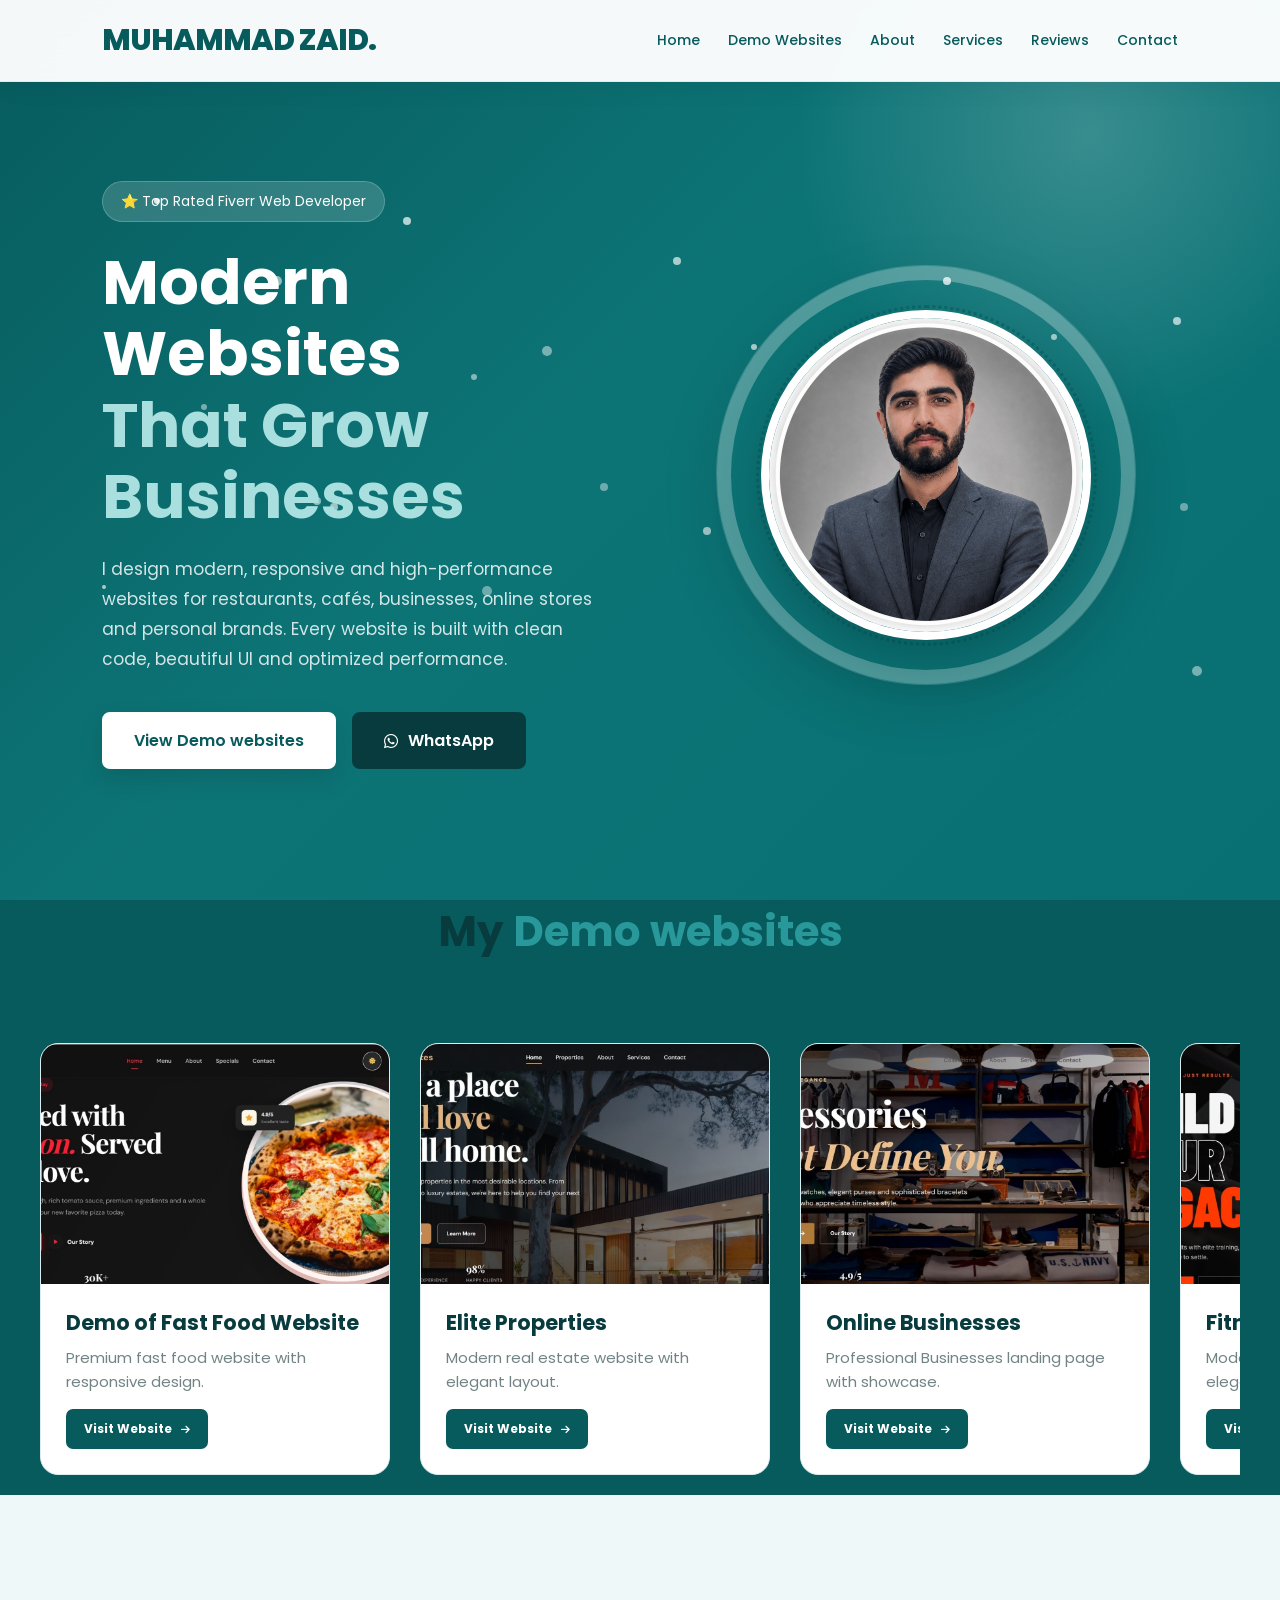
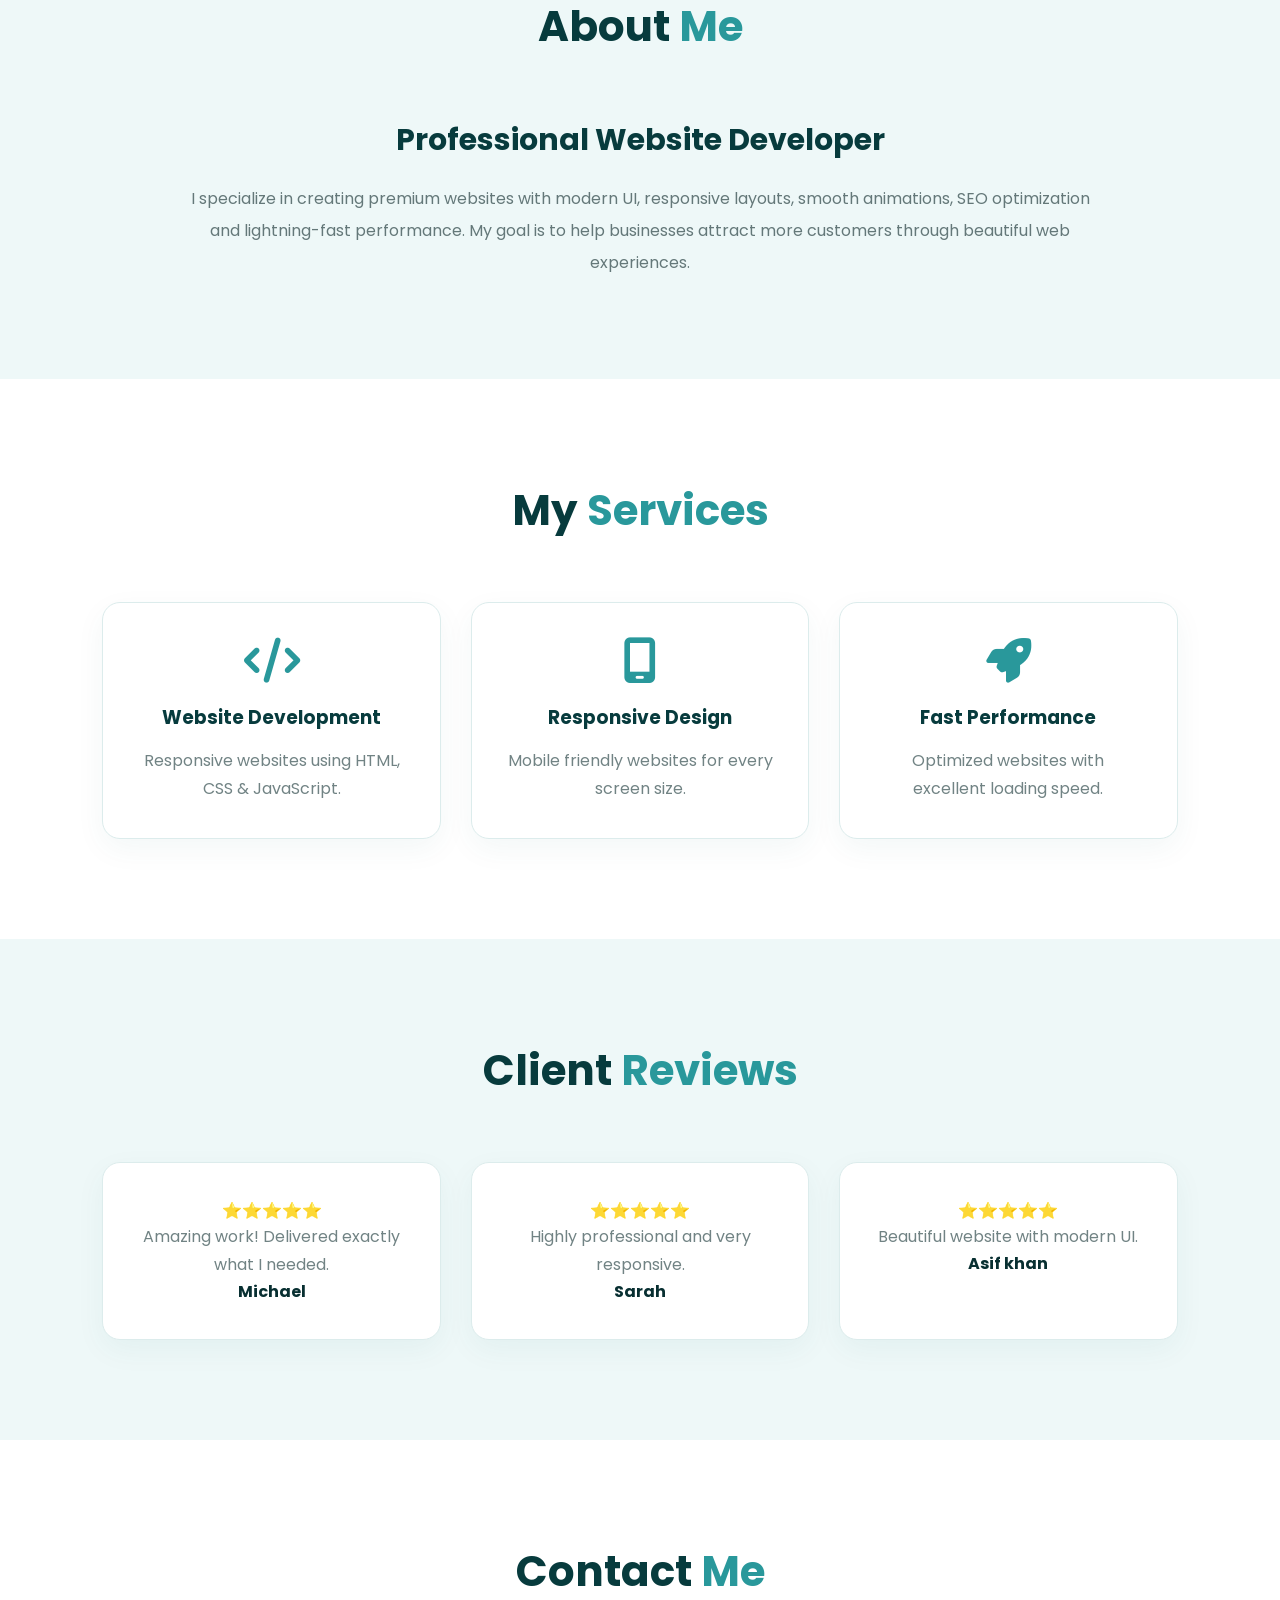
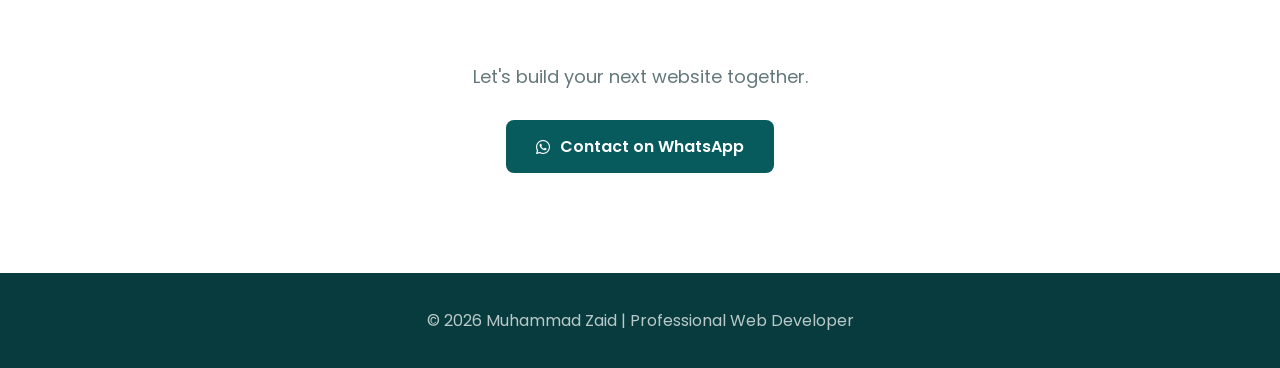
<file: index.html>
<!DOCTYPE html>
<html lang="en">

<head>
    <meta charset="UTF-8">
    <meta name="viewport" content="width=device-width, initial-scale=1.0">
    <title>Zaid Ahmad | Professional Web Developer</title>

    <link rel="stylesheet" href="style.css">

    <link href="https://fonts.googleapis.com/css2?family=Poppins:wght@300;400;500;600;700;800&display=swap"
        rel="stylesheet">

    <link rel="stylesheet"
        href="https://cdnjs.cloudflare.com/ajax/libs/font-awesome/6.6.0/css/all.min.css">
</head>

<body>

<header>

    <div class="logo">
       MUHAMMAD ZAID.
    </div>

    <nav>

        <a href="#home">Home</a>
         <a href="#portfolio">Demo Websites</a>
        <a href="#about">About</a>
        <a href="#services">Services</a>
       
        <a href="#reviews">Reviews</a>
        <a href="#contact">Contact</a>

    </nav>

</header>

<!-- HERO -->

<section class="hero" id="home">

    <div class="hero-content">

        <span class="tag">
            ⭐ Top Rated Fiverr Web Developer
        </span>

        <h1>

            Modern Websites<br>

            <span>That Grow Businesses</span>

        </h1>

        <p>

            I design modern, responsive and high-performance websites for
            restaurants, cafés, businesses, online stores and personal brands.

            Every website is built with clean code, beautiful UI and optimized
            performance.

        </p>

        <div class="hero-buttons">

            <a href="#portfolio" class="btn">
                View Demo websites
            </a>

            <a href="https://wa.me/923343199086"
                class="btn2"
                target="_blank">

                <i class="fa-brands fa-whatsapp"></i>

                WhatsApp

            </a>

        </div>

    </div>

    <div class="hero-image" >

        <img src="images/profile.png" alt="Profile">

    </div>

</section>


<h2 class="heading" id="portfolio">
    My <span>Demo websites</span>
</h2>

<div class="portfolio">

    <!-- Pizza Website -->
    <div class="project">

        <img src="images/demopizza.jpg" alt="Demo Pizza Website">

        <div class="project-info">

            <h3>Demo of Fast Food Website</h3>

            <p>
                Premium fast food website with responsive design.
            </p>

            <a href="demopizza.html" class="visit-btn">
                Visit Website
                <i class="fa-solid fa-arrow-right"></i>
            </a>

        </div>

    </div>


    <!-- Real Estate -->
    <div class="project">

        <img src="images/demoreal.jpg"
             alt="Elite Properties">

        <div class="project-info">

            <h3>Elite Properties</h3>

            <p>
                Modern real estate website with elegant layout.
            </p>

            <a href="demoreal.html" class="visit-btn">
                Visit Website
                <i class="fa-solid fa-arrow-right"></i>
            </a>

        </div>

    </div>


    <!-- Cafe -->
    <div class="project">

        <img src="images/demofashion.jpg"
             alt="Cafe Aroma">

        <div class="project-info">

            <h3>Online Businesses</h3>

            <p>
                Professional Businesses landing page with showcase.
            </p>

            <a href="demofashion.html" class="visit-btn">
                Visit Website
                <i class="fa-solid fa-arrow-right"></i>
            </a>

        </div>

    </div>

    <!-- gym -->
    <div class="project">

        <img src="images/demofitness.jpg"
             alt="Elite Properties">

        <div class="project-info">

            <h3>Fitness & Gym</h3>

            <p>
                Modern Fitness & Gym website with elegant layout.
            </p>

            <a href="demofitness.html" class="visit-btn">
                Visit Website
                <i class="fa-solid fa-arrow-right"></i>
            </a>

        </div>

    </div>

</div>



</section>


<!-- ABOUT -->

<section id="about">

    <h2 class="heading">

        About <span>Me</span>

    </h2>

    <div class="about">

        <div>

            <h3>Professional Website Developer</h3>

            <p>

                I specialize in creating premium websites with modern UI,
                responsive layouts, smooth animations, SEO optimization and
                lightning-fast performance.

                My goal is to help businesses attract more customers through
                beautiful web experiences.

            </p>

        </div>

    </div>

</section>

<!-- SERVICES -->

<section id="services">

    <h2 class="heading">

        My <span>Services</span>

    </h2>

    <div class="cards">

        <div class="card">

            <i class="fa-solid fa-code"></i>

            <h3>Website Development</h3>

            <p>

                Responsive websites using HTML, CSS & JavaScript.

            </p>

        </div>

        <div class="card">

            <i class="fa-solid fa-mobile-screen"></i>

            <h3>Responsive Design</h3>

            <p>

                Mobile friendly websites for every screen size.

            </p>

        </div>

        <div class="card">

            <i class="fa-solid fa-rocket"></i>

            <h3>Fast Performance</h3>

            <p>

                Optimized websites with excellent loading speed.

            </p>

        </div>

    </div>

</section>


<!-- REVIEWS -->

<section id="reviews">

    <h2 class="heading">

        Client <span>Reviews</span>

    </h2>

    <div class="cards">

        <div class="card">

            ⭐⭐⭐⭐⭐

            <p>

                Amazing work! Delivered exactly what I needed.

            </p>

            <h4> Michael </h4>

        </div>

        <div class="card">

            ⭐⭐⭐⭐⭐

            <p>

                Highly professional and very responsive.

            </p>

            <h4> Sarah </h4>

        </div>

        <div class="card">

            ⭐⭐⭐⭐⭐

            <p>

                Beautiful website with modern UI.

            </p>

            <h4> Asif khan</h4>

        </div>

    </div>

</section>

<!-- CONTACT -->

<section id="contact">

    <h2 class="heading">

        Contact <span>Me</span>

    </h2>

    <p class="contact-text">

        Let's build your next website together.

    </p>

    <a href="https://wa.me/923343199086"
        target="_blank"
        class="contact-btn">

        <i class="fa-brands fa-whatsapp"></i>

        Contact on WhatsApp

    </a>

</section>

<footer>

    <p>

        © 2026 Muhammad Zaid | Professional Web Developer

    </p>

</footer>

<script>
const portfolio = document.querySelector('.portfolio');
const projects = document.querySelectorAll('.project');
let index = 0;

function isMobile() {
  return window.innerWidth <= 650; /* matches your mobile breakpoint */
}

function autoSlide() {
  if (!isMobile()) return;

  index++;
  if (index >= projects.length) index = 0;

  const projectWidth = projects[0].offsetWidth + 20;
  portfolio.scrollTo({
    left: projectWidth * index,
    behavior: 'smooth'
  });
}

let slideInterval = setInterval(autoSlide, 3000); // 2 seconds

portfolio.addEventListener('touchstart', () => clearInterval(slideInterval));
</script>

</body>

</html>
</file>
<file: style.css>
/* ========================================
   GLOBAL
======================================== */

* {
    margin: 0;
    padding: 0;
    box-sizing: border-box;
    font-family: 'Poppins', sans-serif;
}

html {
    scroll-behavior: smooth;
}

body {
    background: #075b5d;
    color: #082f31;
    overflow-x: hidden;
}

/* ========================================
   HEADER
======================================== */

header {
    position: fixed;
    top: 0;
    left: 0;
    width: 100%;

    display: flex;
    justify-content: space-between;
    align-items: center;

    padding: 18px 8%;

    background: rgba(255, 255, 255, 0.96);
    backdrop-filter: blur(15px);

    border-bottom: 1px solid rgba(7, 91, 93, 0.08);

    z-index: 1000;

    box-shadow: 0 5px 25px rgba(0, 0, 0, 0.05);
}

.logo {
    font-size: 30px;
    font-weight: 800;
    color: #075b5d;
    letter-spacing: -1px;
}

nav {
    display: flex;
    align-items: center;
}

nav a {
    text-decoration: none;
    color: #075b5d;
    margin-left: 28px;
    font-weight: 500;
    font-size: 14px;
    transition: 0.3s ease;
}

nav a:hover {
    color: #2f9fa3;
}

/* ========================================
   HERO
======================================== */

.hero {
    min-height: 100vh;

    padding: 140px 8% 90px;

    display: flex;
    align-items: center;
    justify-content: space-between;

    gap: 70px;

    position: relative;
    overflow: hidden;

    background:
        radial-gradient(
            circle at 85% 15%,
            rgba(255, 255, 255, 0.18),
            transparent 22%
        ),
        linear-gradient(
            135deg,
            #075b5d 0%,
            #0d7476 45%,
            #087073 100%
        );

    isolation: isolate;
}

/* ========================================
   HERO BACKGROUND DECORATION
======================================== */

/* Floating white particles */

.hero::before {
    content: "";

    position: absolute;

    width: 6px;
    height: 6px;

    border-radius: 50%;

    background: rgba(255, 255, 255, 0.85);

    top: 22%;
    left: 12%;

    z-index: 1;

    box-shadow:
        120px 80px 0 2px rgba(255,255,255,.55),
        250px 20px 0 1px rgba(255,255,255,.70),
        390px 150px 0 2px rgba(255,255,255,.45),
        520px 60px 0 1px rgba(255,255,255,.65),
        680px 210px 0 2px rgba(255,255,255,.50),
        790px 80px 0 1px rgba(255,255,255,.75),
        900px 280px 0 2px rgba(255,255,255,.45),
        1020px 120px 0 1px rgba(255,255,255,.65),
        160px 300px 0 1px rgba(255,255,255,.55),
        330px 390px 0 2px rgba(255,255,255,.40),
        550px 330px 0 1px rgba(255,255,255,.60),
        720px 420px 0 2px rgba(255,255,255,.45),
        880px 350px 0 1px rgba(255,255,255,.70),
        1040px 470px 0 2px rgba(255,255,255,.45);

    animation: floatingParticles 12s ease-in-out infinite;

    pointer-events: none;
}

/* Second set of floating particles */

.hero::after {
    content: "";

    position: absolute;

    width: 4px;
    height: 4px;

    border-radius: 50%;

    background: rgba(255,255,255,.65);

    top: 65%;
    left: 8%;

    z-index: 1;

    box-shadow:
        100px -180px 0 1px rgba(255,255,255,.45),
        230px -80px 0 2px rgba(255,255,255,.60),
        370px -210px 0 1px rgba(255,255,255,.50),
        500px -100px 0 2px rgba(255,255,255,.40),
        650px -240px 0 1px rgba(255,255,255,.65),
        800px -130px 0 2px rgba(255,255,255,.45),
        950px -250px 0 1px rgba(255,255,255,.60),
        1080px -80px 0 2px rgba(255,255,255,.40);

    animation: floatingParticles2 16s ease-in-out infinite;

    pointer-events: none;
}

@keyframes floatingParticles {

    0% {
        transform: translate(0, 0);
        opacity: .55;
    }

    25% {
        transform: translate(15px, -20px);
        opacity: .8;
    }

    50% {
        transform: translate(-10px, -40px);
        opacity: 1;
    }

    75% {
        transform: translate(20px, -20px);
        opacity: .75;
    }

    100% {
        transform: translate(0, 0);
        opacity: .55;
    }
}

@keyframes floatingParticles2 {

    0% {
        transform: translate(0, 0);
        opacity: .45;
    }

    50% {
        transform: translate(-25px, -35px);
        opacity: .85;
    }

    100% {
        transform: translate(0, 0);
        opacity: .45;
    }
}

/* ========================================
   HERO CONTENT
======================================== */

.hero-content {
    flex: 1;
    position: relative;
    z-index: 5;
}

.tag {
    display: inline-block;

    background: rgba(255,255,255,0.16);

    color: #ffffff;

    padding: 9px 18px;

    border-radius: 40px;

    margin-bottom: 25px;

    border: 1px solid rgba(255,255,255,0.20);

    font-size: 14px;
}

.hero h1 {
    font-size: 62px;

    line-height: 1.15;

    margin-bottom: 22px;

    color: #ffffff;

    font-weight: 700;

    max-width: 700px;
}

.hero h1 span {
    color: #a9e0df;
}

.hero p {
    color: rgba(255,255,255,0.82);

    font-size: 17px;

    line-height: 30px;

    max-width: 620px;

    margin-bottom: 38px;
}

/* ========================================
   HERO BUTTONS
======================================== */

.hero-buttons {
    display: flex;
    gap: 16px;
}

.btn,
.btn2,
.contact-btn {
    display: inline-flex;

    align-items: center;
    justify-content: center;

    gap: 10px;

    text-decoration: none;

    padding: 14px 30px;

    border-radius: 8px;

    font-weight: 600;

    transition: 0.3s ease;
}

/* Main button */

.btn {
    background: #ffffff;

    color: #075b5d;

    border: 2px solid #ffffff;

    box-shadow: 0 10px 25px rgba(0,0,0,0.12);
}

.btn:hover {
    transform: translateY(-4px);

    background: #dff4f3;

    box-shadow:
        0 15px 30px rgba(0,0,0,0.16);
}

/* Second button */

.btn2 {
    background: #073b3d;

    color: #ffffff;

    border: 2px solid #073b3d;
}

.btn2:hover {
    transform: translateY(-4px);

    background: #0a4d4f;

    box-shadow:
        0 12px 25px rgba(0,0,0,0.18);
}

/* ========================================
   HERO IMAGE
======================================== */

.hero-image {
    flex: 1;

    display: flex;

    justify-content: center;
    align-items: center;

    position: relative;

    min-height: 500px;

    z-index: 5;
}

/* SMALLER OUTER CIRCULAR RING */

.hero-image::before {
    content: "";

    position: absolute;

    width: 390px;
    height: 390px;

    border-radius: 50%;

    border: 14px solid rgba(255,255,255,0.28);

    box-shadow:
        0 0 0 1px rgba(255,255,255,0.18),
        0 20px 60px rgba(0,0,0,0.12);

    z-index: 0;
}

/* SMALLER INNER DOTTED RING */

.hero-image::after {
    content: "";

    position: absolute;

    width: 335px;
    height: 335px;

    border-radius: 50%;

    border: 3px dotted rgba(7,91,93,0.55);

    z-index: 1;
}

.hero-image img {
    width: 330px;
    height: 330px;

    border-radius: 50%;

    object-fit: cover;

    border: 8px solid #ffffff;

    position: relative;

    z-index: 3;

    box-shadow:
        0 20px 50px rgba(0,0,0,0.20);

    animation: profileFloat 5s ease-in-out infinite;
}

@keyframes profileFloat {

    0%,
    100% {
        transform: translateY(0);
    }

    50% {
        transform: translateY(-8px);
    }
}

/* ========================================
   SECTIONS
======================================== */

section {
    padding: 100px 8%;

    background: #ffffff;

    position: relative;
}

section:nth-of-type(even) {
    background: #eef8f8;
}

.heading {
    font-size: 42px;

    text-align: center;

    margin-bottom: 60px;

    color: #073b3d;
}

.heading span {
    color: #29989b;
}

/* ========================================
   ABOUT
======================================== */

.about {
    max-width: 900px;

    margin: auto;

    text-align: center;
}

.about h3 {
    font-size: 30px;

    margin-bottom: 20px;

    color: #073b3d;
}

.about p {
    color: #647879;

    line-height: 32px;

    font-size: 16px;
}

/* ========================================
   CARDS
======================================== */

.cards {
    display: grid;

    grid-template-columns:
        repeat(
            auto-fit,
            minmax(280px, 1fr)
        );

    gap: 30px;
}

.card {
    background: #ffffff;

    padding: 35px;

    border-radius: 18px;

    transition: 0.35s ease;

    border: 1px solid #dcecec;

    text-align: center;

    box-shadow:
        0 10px 30px rgba(7,91,93,0.05);
}

.card:hover {
    transform: translateY(-10px);

    border-color: #73bfc0;

    box-shadow:
        0 20px 40px rgba(7,91,93,0.12);
}

.card i {
    font-size: 45px;

    color: #29989b;

    margin-bottom: 20px;
}

.card h3 {
    margin-bottom: 15px;

    color: #073b3d;
}

.card p {
    color: #718384;

    line-height: 28px;
}

/* ========================================
   PORTFOLIO
======================================== */

.portfolio {
    width: 100%;

    max-width: 1200px;

    margin: 0 auto;

    padding: 20px;

    display: flex;

    gap: 30px;

    overflow-x: auto;

    scroll-snap-type: x mandatory;

    -webkit-overflow-scrolling: touch;

    box-sizing: border-box;
}

/* Hide scrollbar */

.portfolio::-webkit-scrollbar {
    display: none;
}

.portfolio {
    -ms-overflow-style: none;

    scrollbar-width: none;
}

/* ========================================
   PROJECT CARD
======================================== */

.project {
    flex: 0 0 350px;

    min-width: 0;

    background: #ffffff;

    overflow: hidden;

    border-radius: 18px;

    box-sizing: border-box;

    scroll-snap-align: start;

    border: 1px solid #dcecec;

    transition:
        transform 0.35s ease,
        box-shadow 0.35s ease;
}

.project:hover {
    transform: translateY(-10px);

    box-shadow:
        0 20px 40px rgba(7,91,93,0.13);
}

/* ========================================
   PROJECT IMAGE
======================================== */

.project img {
    display: block;

    width: 100%;

    max-width: 100%;

    height: 240px;

    object-fit: cover;

    box-sizing: border-box;

    transition:
        transform 0.5s ease;
}

.project:hover img {
    transform: scale(1.04);
}

/* ========================================
   PROJECT INFO
======================================== */

.project-info {
    width: 100%;

    padding: 25px;

    box-sizing: border-box;
}

.project-info h3 {
    margin: 0 0 10px;

    color: #073b3d;

    font-size: 21px;

    line-height: 1.3;
}

.project-info p {
    margin: 0;

    color: #718384;

    font-size: 15px;

    line-height: 1.6;
}

/* ========================================
   VISIT WEBSITE BUTTON
======================================== */

.visit-btn {
    display: inline-flex;

    align-items: center;

    justify-content: center;

    gap: 9px;

    margin-top: 15px;

    padding: 11px 18px;

    color: #ffffff !important;

    background: #075b5d;

    border-radius: 7px;

    font-size: 12px;

    font-weight: 700;

    text-decoration: none !important;

    transition: all 0.3s ease;
}

.visit-btn:hover {
    background: #29989b;

    color: #ffffff !important;

    transform: translateY(-3px);

    box-shadow:
        0 8px 20px rgba(7,91,93,0.22);
}

.visit-btn i {
    font-size: 10px;

    transition:
        transform 0.3s ease;
}

.visit-btn:hover i {
    transform: translateX(4px);
}

/* ========================================
   CONTACT
======================================== */

.contact-text {
    text-align: center;

    margin-bottom: 30px;

    color: #647879;

    font-size: 18px;
}

.contact-btn {
    background: #075b5d;

    color: #ffffff;

    display: flex;

    width: max-content;

    margin: auto;

    border-radius: 8px;
}

.contact-btn:hover {
    background: #29989b;

    transform: translateY(-5px);

    box-shadow:
        0 15px 35px rgba(7,91,93,0.22);
}

/* ========================================
   FOOTER
======================================== */

footer {
    background: #073b3d;

    padding: 35px;

    text-align: center;

    color: rgba(255,255,255,0.72);
}

/* ========================================
   TABLET
======================================== */

@media (max-width: 950px) {

    .portfolio {
        gap: 25px;

        padding: 0 18px;
    }

    .project {
        flex: 0 0 320px;
    }

    .hero-image::before {
        width: 350px;
        height: 350px;
    }

    .hero-image::after {
        width: 305px;
        height: 305px;
    }

}

/* ========================================
   MOBILE
======================================== */

@media (max-width: 900px) {

    .hero {
        flex-direction: column-reverse;

        text-align: center;

        padding-top: 130px;
    }

    .hero-buttons {
        justify-content: center;

        flex-wrap: wrap;
    }

    .hero-image {
        min-height: 380px;
    }

    .hero-image img {
        width: 280px;
        height: 280px;
    }

    .hero-image::before {
        width: 320px;
        height: 320px;
    }

    .hero-image::after {
        width: 275px;
        height: 275px;
    }

    .hero h1 {
        font-size: 44px;
    }

    nav {
        display: none;
    }

}

/* ========================================
   MOBILE PORTFOLIO
======================================== */

@media (max-width: 650px) {

    .portfolio {
        gap: 20px;

        padding: 0 15px;
    }

    .project {
        flex: 0 0 85%;
    }

    .project img {
        height: 230px;
    }

    .project-info {
        padding: 22px;
    }

    .project-info h3 {
        font-size: 19px;
    }

    .project-info p {
        font-size: 14px;
    }

    .visit-btn {
        width: 100%;
    }

}

/* ========================================
   SMALL MOBILE
======================================== */

@media (max-width: 450px) {

    header {
        padding: 16px 5%;
    }

    .logo {
        font-size: 25px;
    }

    .hero {
        padding-left: 5%;
        padding-right: 5%;
    }

    .hero h1 {
        font-size: 36px;
    }

    .hero p {
        font-size: 15px;

        line-height: 27px;
    }

    .hero-image {
        min-height: 300px;
    }

    .hero-image img {
        width: 230px;
        height: 230px;
    }

    .hero-image::before {
        width: 255px;
        height: 255px;
    }

    .hero-image::after {
        width: 220px;
        height: 220px;
    }

    section {
        padding-left: 5%;
        padding-right: 5%;
    }

    .heading {
        font-size: 34px;
    }

    .hero-buttons {
        flex-direction: column;

        align-items: center;
    }

    .btn,
    .btn2 {
        width: 190px;
    }

}
</file>
